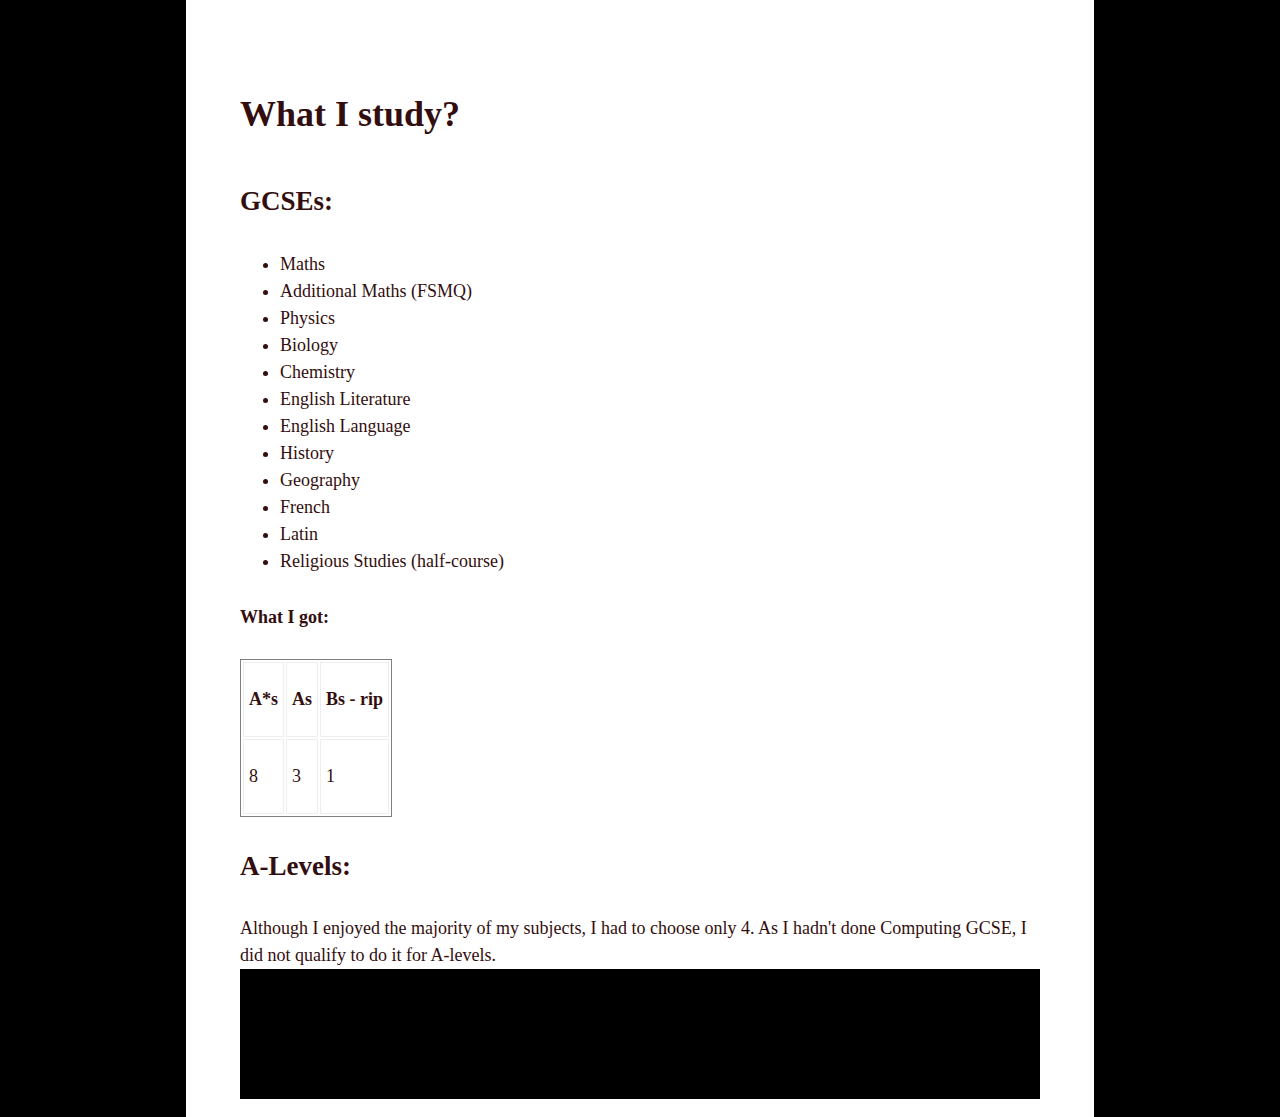
<file: index.html>
<!doctype html>
<html> 
<head>
    <meta charset="utf-8">
        <title>My Subjects!</title>
        <meta name="description" content="I guess this might be useful if you come from a SERP :/">
        <link rel="stylesheet" href="all.css">
    </head>
<body>
    <h1><b>What I study?</b></h1>
<h2><b>GCSEs:</b></h2>
<ul>
  <li>Maths</li>
  <li>Additional Maths (FSMQ)</li>
  <li>Physics</li>
  <li>Biology</li>
  <li>Chemistry</li>
  <li>English Literature</li>
  <li>English Language</li>
  <li>History</li>
  <li>Geography</li>
  <li>French</li>
  <li>Latin</li>
  <li>Religious Studies (half-course)</li>
</ul>
    
<h4 ><b>What I got:</b></h4>
<table cellspacing="2px" cellpadding="5px">
  <tbody>
    <tr>
      <td valign="middle" class="td1">
        <p class="p6"><span class="s1"><b>A*s</b></span></p>
      </td>
      <td valign="middle" class="td2">
        <p class="p6"><span class="s1"><b>As</b></span></p>
      </td>
      <td valign="middle" class="td3">
        <p class="p6"><span class="s1"><b>Bs - rip</b></span></p>
      </td>
    </tr>
    <tr>
      <td valign="middle" class="td1">
        <p class="p3"><span class="s1">8</span></p>
      </td>
      <td valign="middle" class="td2">
        <p class="p3"><span class="s1">3</span></p>
      </td>
      <td valign="middle" class="td3">
        <p class="p3"><span class="s1">1</span></p>
      </td>
    </tr>
  </tbody>
</table>
<h2><b>A-Levels:</b></h2> Although I enjoyed the majority of my subjects, I had to choose only 4. As I hadn't done Computing GCSE, I did not qualify to do it for A-levels.

<!--As you can see, I have never studied IT before, so, um, yeah, I don't mean to brag (well I do I guess), ^this is all self-taught 0.o -->
 <div class="nav">
  <div class="container">
      <a href="Maths.html">Maths</a>
      <a href="Biology.html">Biology</a>
      <a href="Chemistry.html">Chemistry</a>
      <a href="Physics.html">Physics</a>
  </div>
</div>
    </body>
</html>
</file>
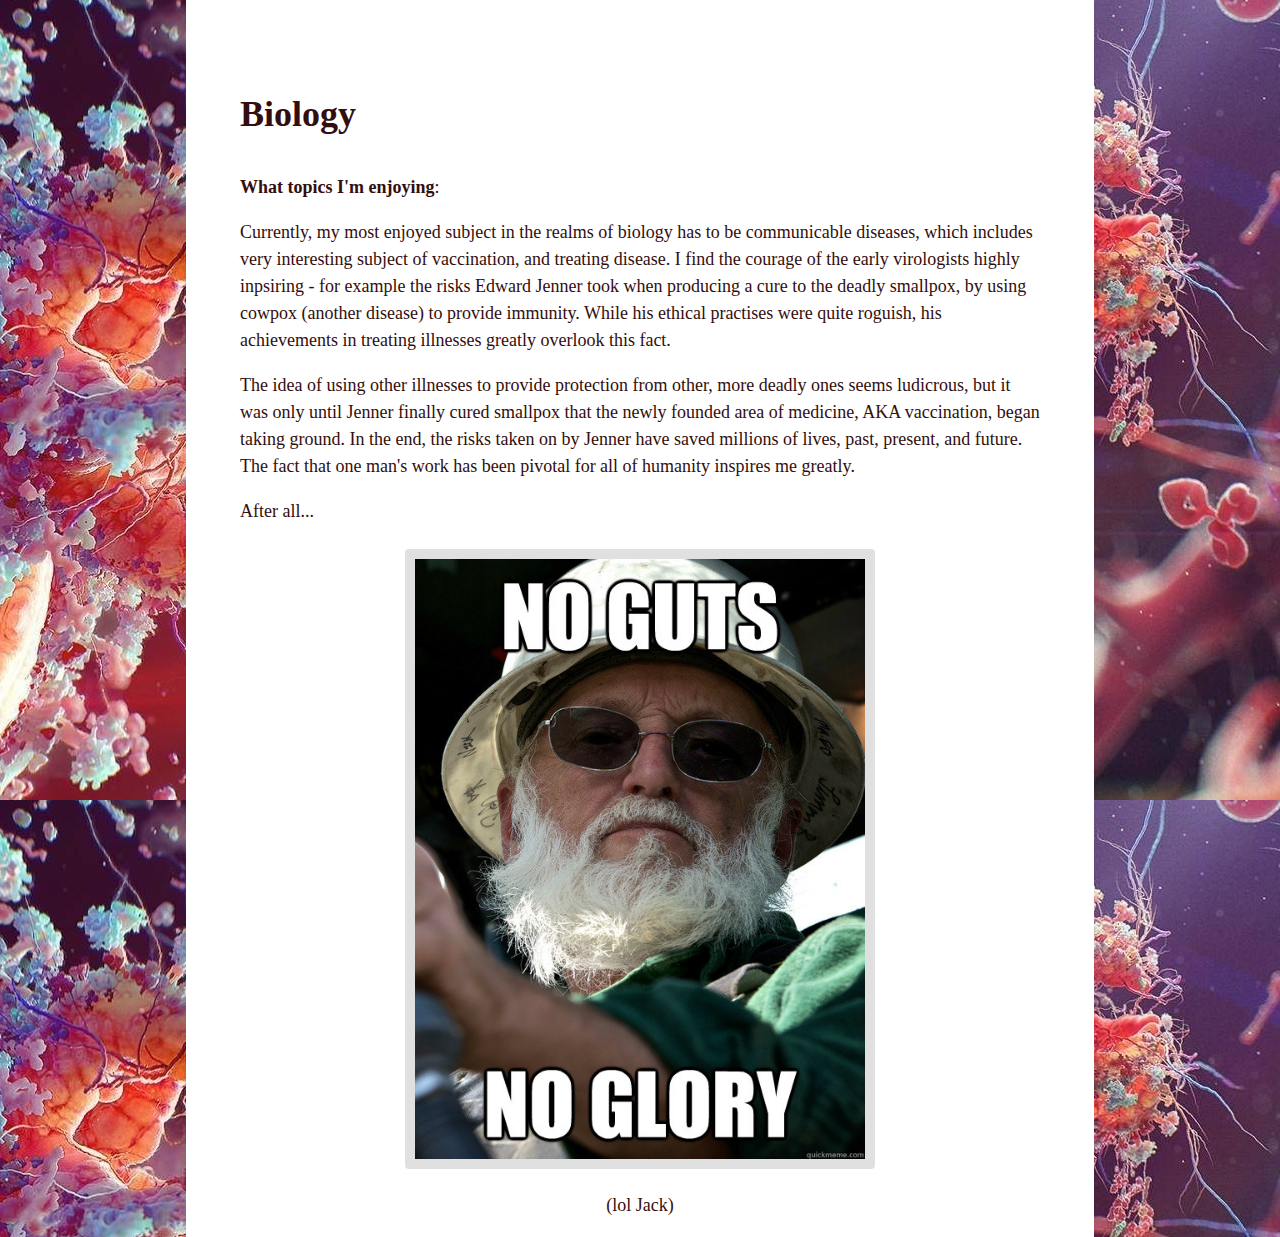
<file: Biology.html>
<!doctype html>
<html id="bio">
<head>
    <meta charset="utf-8">
        <title>Biology!</title>
        <meta name="description" content="I guess this might be useful if you come from an SERP :/">
        <link rel="stylesheet" href="all.css">
    </head>
<body>
    <h1> <b>Biology</b></h1>
    
    <b> What topics I'm enjoying</b>: <br><p>Currently, my most enjoyed subject in the realms of biology has to be communicable diseases, which includes very interesting subject of vaccination, and treating disease. I find the courage of the early virologists highly inpsiring - for example the risks Edward Jenner took when producing a cure to the deadly smallpox, by using cowpox (another disease) to provide immunity. While his ethical practises were quite roguish, his achievements in treating illnesses greatly overlook this fact.</p>
    
    <p>The idea of using other illnesses to provide protection from other, more deadly ones seems ludicrous, but it was only until Jenner finally cured smallpox that the newly founded area of medicine, AKA vaccination, began taking ground. In the end, the risks taken on by Jenner have saved millions of lives, past, present, and future. The fact that one man's work has been pivotal for all of humanity inspires me greatly.</p>
    
    After all... <img src="1480f2703713b3538ae4f6ee2b257f2588ce0e1763b89eb9f639f97ceddf1785.jpg" height=600> <center>(lol Jack)</center>
    
    </body>
</html>
</file>
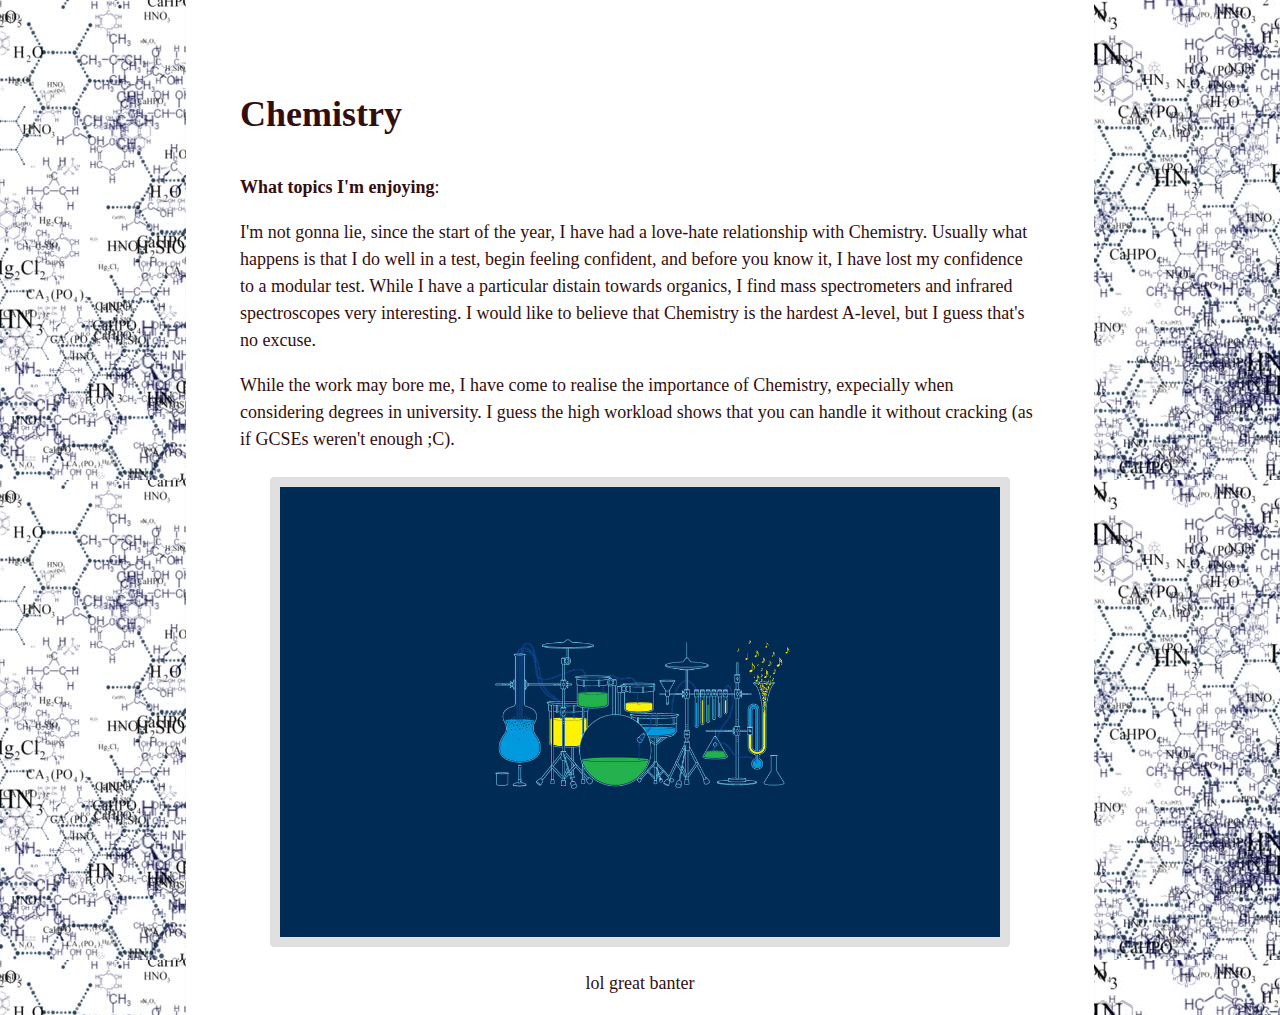
<file: Chemistry.html>
<!doctype html>
<html id="chem">
<head>
    <meta charset="utf-8">
        <title>Chemistry!</title>
        <meta name="description" content="I guess this might be useful if you come from a SERP :/">
        <link rel="stylesheet" href="all.css">
    </head>
<body>
    <h1> <b>Chemistry</b></h1>
    
    <b> What topics I'm enjoying</b>: <br><p>I'm not gonna lie, since the start of the year, I have had a love-hate relationship with Chemistry. Usually what happens is that I do well in a test, begin feeling confident, and before you know it, I have lost my confidence to a modular test. While I have a particular distain towards organics, I find mass spectrometers and infrared spectroscopes very interesting. I would like to believe that Chemistry is the hardest A-level, but I guess that's no excuse.</p><p>While the work may bore me, I have come to realise the importance of Chemistry, expecially when considering degrees in university. I guess the high workload shows that you can handle it without cracking (as if GCSEs weren't enough ;C).</p>
    
    <img src=de77c766e22be91444eda18853317cfc.jpg alt='A picture showing a chemistry experiment in the form of a musical band set-up' height=450>
    
    <center>lol great banter</center>

    </body>
</html>
</file>
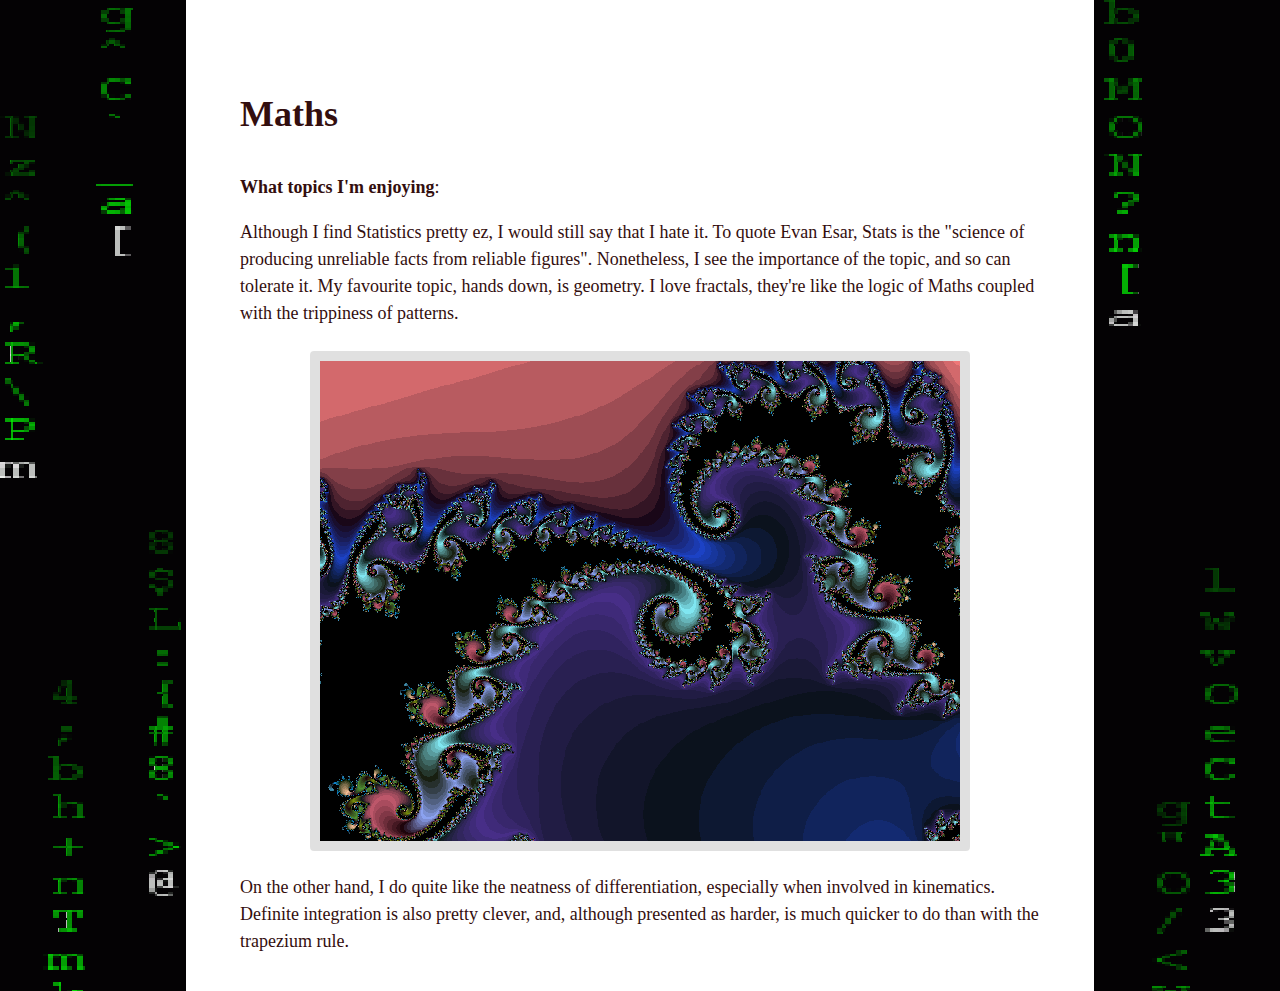
<file: Maths.html>
<!doctype html>
<html id="maths">
<head>
    <meta charset="utf-8">
        <title>Maths!</title>
        <meta name="description" content="I guess this might be useful if you come from a SERP :/">
        <link rel="stylesheet" href="all.css">
    </head>
<body>
    <h1> <b>Maths</b></h1>
    
    <b> What topics I'm enjoying</b>: <br><p>Although I find Statistics pretty ez, I would still say that I hate it. To quote Evan Esar, Stats is the "science of producing unreliable facts from reliable figures". Nonetheless, I see the importance of the topic, and so can tolerate it. My favourite topic, hands down, is geometry. I love fractals, they're like the logic of Maths coupled with the trippiness of patterns.<img src="Fractals.png"> <p> On the other hand, I do quite like the neatness of differentiation, especially when involved in kinematics. Definite integration is also pretty clever, and, although presented as harder, is much quicker to do than with the trapezium rule.</p>
    </body>
</html>
</file>
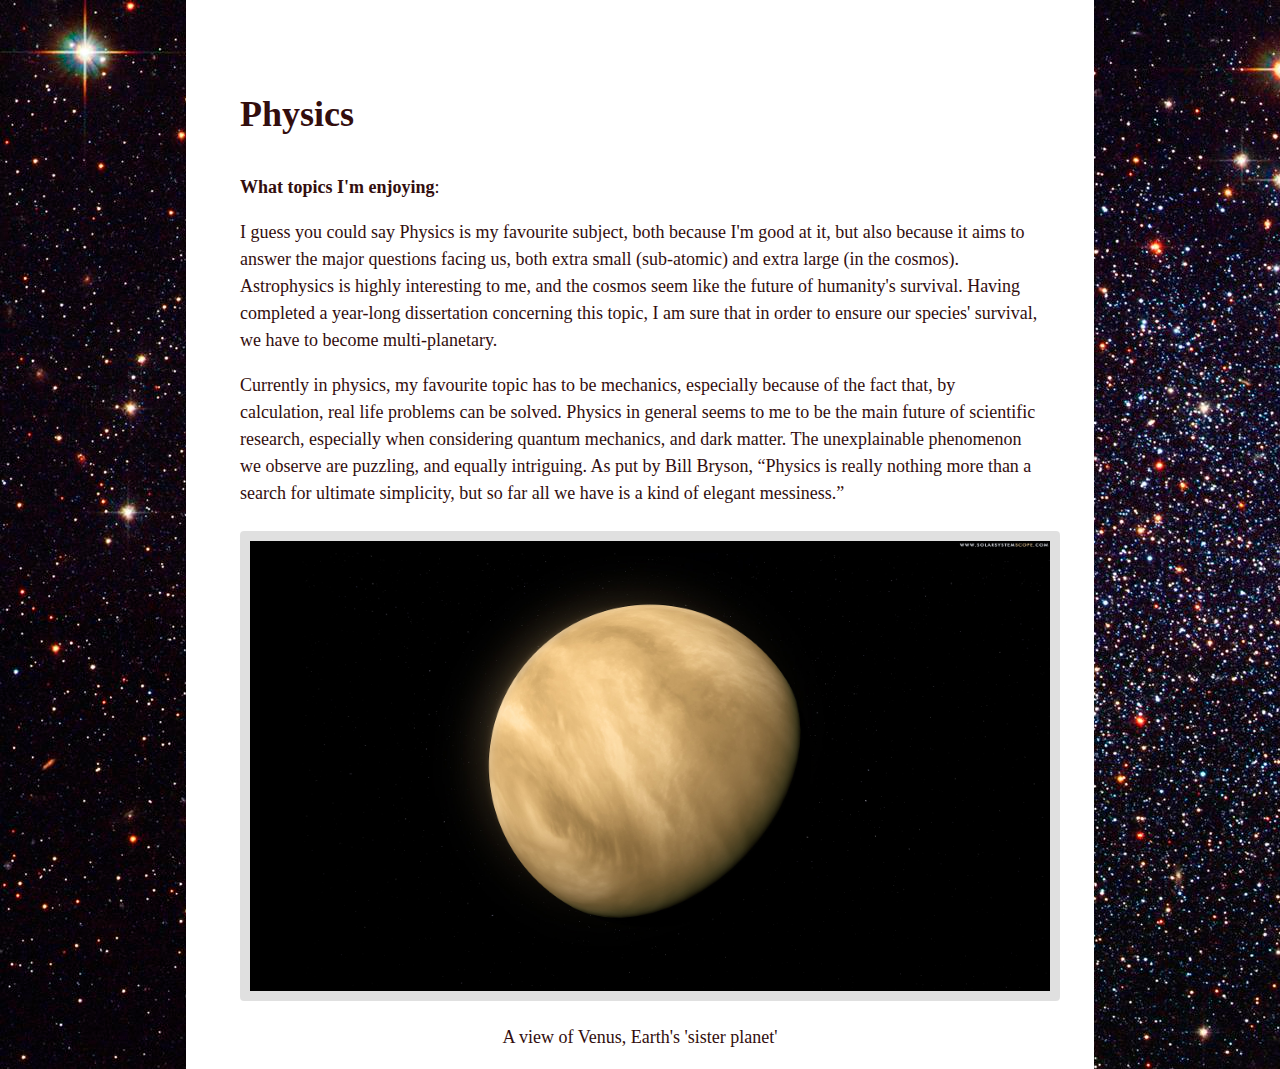
<file: Physics.html>
<!doctype html>
<html id="phys">
<head>
    <meta charset="utf-8">
        <title>Physics!</title>
        <meta name="description" content="I guess this might be useful if you come from a SERP :/">
        <link rel="stylesheet" href="all.css">
    </head>
<body>
    <h1> <b>Physics</b></h1>
    
    <b> What topics I'm enjoying</b>: <br><p> I guess you could say Physics is my favourite subject, both because I'm good at it, but also because it aims to answer the major questions facing us, both extra small (sub-atomic) and extra large (in the cosmos). Astrophysics is highly interesting to me, and the cosmos seem like the future of humanity's survival. Having completed a year-long dissertation concerning this topic, I am sure that in order to ensure our species' survival, we have to become multi-planetary.</p><p>Currently in physics, my favourite topic has to be mechanics, especially because of the fact that, by calculation, real life problems can be solved. Physics in general seems to me to be the main future of scientific research, especially when considering quantum mechanics, and dark matter. The unexplainable phenomenon we observe are puzzling, and equally intriguing. As put by Bill Bryson, “Physics is really nothing more than a search for ultimate simplicity, but so far all we have is a kind of elegant messiness.” </p>
    
    <img src="477051.jpg">
    <center>A view of Venus, Earth's 'sister planet'</center>
    </body>
</html>
</file>
<file: all.css>
html {
    background: #e6e9e9;
    background-image: linear-gradient(270deg, rgb(000, 000, 000) 0%, rgb(0, 0, 0) 100%);
    -webkit-font-smoothing: antialiased;
}

body {
    background: #fff;
    box-shadow: 0 0 2px rgba(0, 0, 0, 0.06);
    color: #330e0e;
    line-height: 1.5;
    margin: 0 auto;
    max-width: 800px;
    font-family: font-family: Trebuchet MS,Lucida Grande,Lucida Sans Unicode,Lucida Sans,Tahoma,sans-serif;
    padding: 3em 3em 1em;
    font-size: 18px;
}

table, th, td {
    border-style: groove;
    border-width: thin;
}

#bio {
    background-image:url(51214-abstract-3D-biology.jpg)
}

#maths {
    background-image:url(c59ad2bd4ad2fbacd04017debc679ddb.gif)
}

#chem {
    background-image:url(1.jpg)
}

#phys {
    background-image:url(star-wallpapers-3.jpg)
}

h1, h2, h3, h4, h5, h6 {
    color: #330e0e;
    font-weight: 550;
    line-height: 2.0;
}

div {
    padding: 0px;
    margin: 0px;
    width: 800px;
    height: 130px;
    background: black;
    transition: width 1.5s;
    transition-duration: 1.5s;
}

div:hover {
    width: 0px;
}

a {
    color: #000000;
}


<!--img {
    animation: colorize 2s cubic-bezier(0, 0, .78, .36) 1;
    background: transparent;
    border: 10px solid rgba(0, 0, 0, 0.12);
    border-radius: 4px;
    display: block;
    margin: 1.3em auto;
    max-width: 100%;
}-->
</file>
